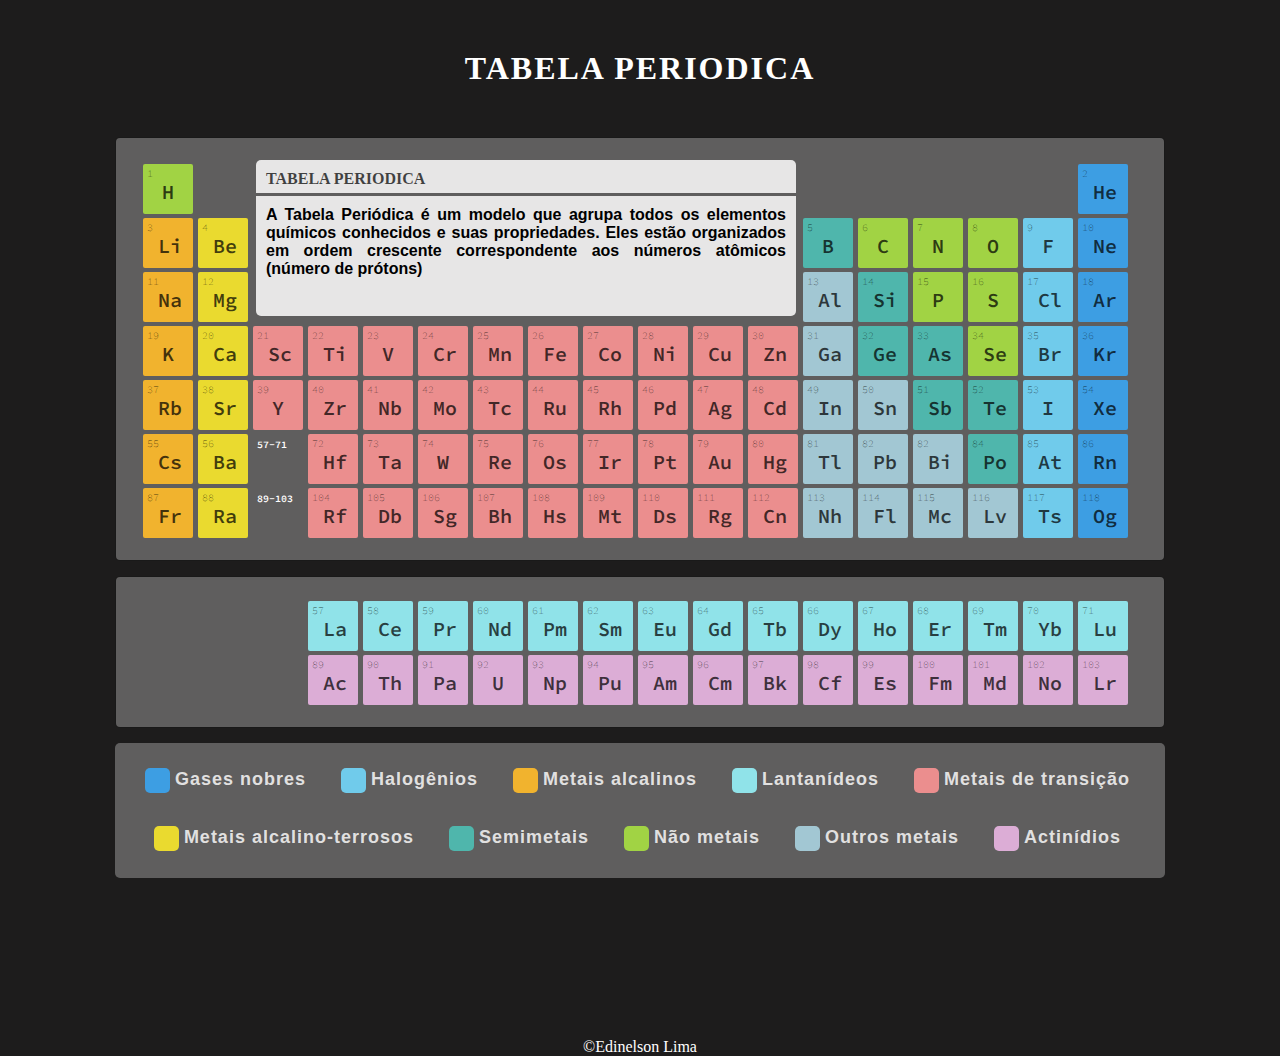
<file: tabela-periodica-master/index.html>
<!DOCTYPE html>
<html lang="pt-br">
<head>
    <meta charset="UTF-8">
    <meta http-equiv="X-UA-Compatible" content="IE=edge">
    <meta name="viewport" content="width=device-width, initial-scale=1.0">
    <title>Tabela Periodica</title>
    
    <link rel="stylesheet" href="css/style.css">
    <link rel="stylesheet" href="css/cores.css">
    <link rel="stylesheet" href="https://cdnjs.cloudflare.com/ajax/libs/animate.css/4.1.1/animate.min.css"/>
</head>
<body>
    <header>
        <h1> Tabela Periodica</h1>
    </header>
    <main>
        <table id="principal">
            <tr>
                <th id="txtTh">Tabela Periodica</th>
                <th id="txt">
                    <div id="icone" class="invisivel" >
                        <p id="indice"></p>
                    </div>
                    
                    <span id="informativo" class="invisivel" ></span>

                    <div id="inicial">
                    A Tabela Periódica é um modelo que agrupa todos os elementos químicos conhecidos e suas propriedades. Eles estão organizados em ordem crescente correspondente aos números atômicos (número de prótons)
                    </div>
                </th>    
            </tr>
            <tr> 
                <td id="h" class="nao-metal">H<p>1</p></td>
                <td class="oculto"></td>
                <td class="oculto"></td>
                <td class="oculto"></td> 
                <td class="oculto"></td>
                <td class="oculto"></td>
                <td class="oculto"></td> 
                <td class="oculto"></td>
                <td class="oculto"></td>
                <td class="oculto"></td> 
                <td class="oculto"></td>
                <td class="oculto"></td>
                <td class="oculto"></td>  
                <td class="oculto"></td>
                <td class="oculto"></td>
                <td class="oculto"></td> 
                <td class="oculto"></td> 
                <td id="he" class="gas-nobre"><p>2</p>He</td>
            </tr>
            <tr> 
                <td id="li" class="metal-alcalino"><p>3</p>Li</td>
                <td id="be" class="metal-alcalino-terroso"><p>4</p>Be</td>
                <td class="oculto"></td>
                <td class="oculto"></td>
                <td class="oculto"></td>
                <td class="oculto"></td>
                <td class="oculto"></td>
                <td class="oculto"></td>
                <td class="oculto"></td>
                <td class="oculto"></td>
                <td class="oculto"></td>
                <td class="oculto"></td>
                <td id="b" class="semimetais"><p>5</p>B</td>
                <td id="c" class="nao-metal" ><p>6</p>C</td>
                <td id="n" class="nao-metal" ><p>7</p>N</td>
                <td id="o" class="nao-metal" ><p>8</p>O</td>
                <td id="f" class="halogenio"><p>9</p>F</td>
                <td id="ne" class="gas-nobre" ><p>10</p>Ne</td>
            </tr>
            <tr> 
                <td id="na" class="metal-alcalino"><p>11</p>Na</td>
                <td id="mg" class="metal-alcalino-terroso"><p>12</p>Mg</td>
                <td class="oculto"></td>
                <td class="oculto"></td>
                <td class="oculto"></td>
                <td class="oculto"></td>
                <td class="oculto"></td>
                <td class="oculto"></td>
                <td class="oculto"></td>
                <td class="oculto"></td>
                <td class="oculto"></td>
                <td class="oculto"></td>
                <td id="al" class="outro-metal"><p>13</p>Al</td>
                <td id="si" class="semimetais"><p>14</p>Si</td>
                <td id="p" class="nao-metal"><p>15</p>P</td>
                <td id="s" class="nao-metal"><p>16</p>S</td>
                <td id="cl" class="halogenio"><p>17</p>Cl</td>
                <td id="ar" class="gas-nobre"><p>18</p>Ar</td>
            </tr>
            <tr> 
                <td id="k" class="metal-alcalino"><p>19</p>K</td>
                <td id="ca" class="metal-alcalino-terroso"><p>20</p>Ca</td>
                <td id="sc" class="metal-de-transicao"><p>21</p>Sc</td>
                <td id="ti" class="metal-de-transicao"><p>22</p>Ti</td>
                <td id="v" class="metal-de-transicao"><p>23</p>V</td>
                <td id="cr" class="metal-de-transicao"><p>24</p>Cr</td>
                <td id="mn" class="metal-de-transicao"><p>25</p>Mn</td>
                <td id="fe" class="metal-de-transicao"><p>26</p>Fe</td>
                <td id="co" class="metal-de-transicao"><p>27</p>Co</td>
                <td id="ni" class="metal-de-transicao"><p>28</p>Ni</td>
                <td id="cu" class="metal-de-transicao"><p>29</p>Cu</td>
                <td id="zn" class="metal-de-transicao"><p>30</p>Zn</td>
                <td id="ga" class="outro-metal"><p>31</p>Ga</td>
                <td id="ge" class="semimetais"><p>32</p>Ge</td>
                <td id="as" class="semimetais"><p>33</p>As</td>
                <td id="se" class="nao-metal"><p>34</p>Se</td>
                <td id="br" class="halogenio"><p>35</p>Br</td>
                <td id="kr" class="gas-nobre"><p>36</p>Kr</td>
            </tr>
            <tr> 
                <td id="rb" class="metal-alcalino"><p>37</p>Rb</td>
                <td id="sr" class="metal-alcalino-terroso"><p>38</p>Sr</td>
                <td id="y" class="metal-de-transicao"><p>39</p>Y</td>
                <td id="zr" class="metal-de-transicao"><p>40</p>Zr</td>
                <td id="nb" class="metal-de-transicao"><p>41</p>Nb</td>
                <td id="mo" class="metal-de-transicao"><p>42</p>Mo</td>
                <td id="tc" class="metal-de-transicao"><p>43</p>Tc</td>
                <td id="ru" class="metal-de-transicao"><p>44</p>Ru</td>
                <td id="rh" class="metal-de-transicao"><p>45</p>Rh</td>
                <td id="pd" class="metal-de-transicao"><p>46</p>Pd</td>
                <td id="ag" class="metal-de-transicao"><p>47</p>Ag</td>
                <td id="cd" class="metal-de-transicao"><p>48</p>Cd</td>
                <td id="In" class="outro-metal"><p>49</p>In</td>
                <td id="sn" class="outro-metal"><p>50</p>Sn</td>
                <td id="sb" class="semimetais"><p>51</p>Sb</td>
                <td id="te" class="semimetais"><p>52</p>Te</td>
                <td id="i" class="halogenio"><p>53</p>I</td>
                <td id="xe" class="gas-nobre"><p>54</p>Xe</td>
            </tr>
            <tr> 
                <td id="cs" class="metal-alcalino"><p>55</p>Cs</td>
                <td id="ba" class="metal-alcalino-terroso"><p>56</p>Ba</td>
                <td id="" class="outros">57-71</td>
                <td id="hf" class="metal-de-transicao"><p>72</p>Hf</td>
                <td id="ta" class="metal-de-transicao"><p>73</p>Ta</td>
                <td id="w" class="metal-de-transicao"><p>74</p>W</td>
                <td id="re" class="metal-de-transicao"><p>75</p>Re</td>
                <td id="os" class="metal-de-transicao"><p>76</p>Os</td>
                <td id="ir" class="metal-de-transicao"><p>77</p>Ir</td>
                <td id="pt" class="metal-de-transicao"><p>78</p>Pt</td>
                <td id="au" class="metal-de-transicao"><p>79</p>Au</td>
                <td id="hg" class="metal-de-transicao"><p>80</p>Hg</td>
                <td id="tl" class="outro-metal"><p>81</p>Tl</td>
                <td id="pb" class="outro-metal"><p>82</p>Pb</td>
                <td id="bi" class="outro-metal"><p>82</p>Bi</td>
                <td id="po" class="semimetais"><p>84</p>Po</td>
                <td id="at" class="halogenio"><p>85</p>At</td>
                <td id="rn" class="gas-nobre"><p>86</p>Rn</td>
            </tr>
            <tr> 
                <td id="fr" class="metal-alcalino"><p>87</p>Fr</td>
                <td id="ra" class="metal-alcalino-terroso"><p>88</p>Ra</td>
                <td id="" class="outros">89-103</td>
                <td id="rf" class="metal-de-transicao"><p>104</p>Rf</td>
                <td id="db" class="metal-de-transicao"><p>105</p>Db</td>
                <td id="sg" class="metal-de-transicao"><p>106</p>Sg</td>
                <td id="bh" class="metal-de-transicao"><p>107</p>Bh</td>
                <td id="hs" class="metal-de-transicao"><p>108</p>Hs</td>
                <td id="mt" class="metal-de-transicao"><p>109</p>Mt</td>
                <td id="ds" class="metal-de-transicao"><p>110</p>Ds</td>
                <td id="rg" class="metal-de-transicao"><p>111</p>Rg</td>
                <td id="cn" class="metal-de-transicao"><p>112</p>Cn</td>
                <td id="nh" class="outro-metal"><p>113</p>Nh</td>
                <td id="fl" class="outro-metal"><p>114</p>Fl</td>
                <td id="mc" class="outro-metal"><p>115</p>Mc</td>
                <td id="lv" class="outro-metal"><p>116</p>Lv</td>
                <td id="ts" class="halogenio"><p>117</p>Ts</td>
                <td id="og" class="gas-nobre"><p>118</p>Og</td>
            </tr>
        </table>
        <table id="principal">
            <tr>
                <td id="" class="oculto"></td>
                <td id="" class="oculto"></td>
                <td id="" class="oculto"></td> 
                <td id="la" class="lantanideos"><p>57</p>La</td>
                <td id="ce" class="lantanideos"><p>58</p>Ce</td>
                <td id="pr" class="lantanideos"><p>59</p>Pr</td>
                <td id="nd" class="lantanideos"><p>60</p>Nd</td>
                <td id="pm" class="lantanideos"><p>61</p>Pm</td>
                <td id="sm" class="lantanideos"><p>62</p>Sm</td>
                <td id="eu" class="lantanideos"><p>63</p>Eu</td>
                <td id="gd" class="lantanideos"><p>64</p>Gd</td>
                <td id="tb" class="lantanideos"><p>65</p>Tb</td>
                <td id="dy" class="lantanideos"><p>66</p>Dy</td>
                <td id="ho" class="lantanideos"><p>67</p>Ho</td>
                <td id="er" class="lantanideos"><p>68</p>Er</td>
                <td id="tm" class="lantanideos"><p>69</p>Tm</td>
                <td id="yb" class="lantanideos"><p>70</p>Yb</td>
                <td id="lu" class="lantanideos"><p>71</p>Lu</td>
            </tr>
            <tr> 
                <td id="" class="oculto"></td>
                <td id="" class="oculto"></td>
                <td id="" class="oculto"></td>
                <td id="ac" class="actinidios"><p>89</p>Ac</td>
                <td id="th" class="actinidios"><p>90</p>Th</td>
                <td id="pa" class="actinidios"><p>91</p>Pa</td>
                <td id="u" class="actinidios"><p>92</p>U</td>
                <td id="np" class="actinidios"><p>93</p>Np</td>
                <td id="pu" class="actinidios"><p>94</p>Pu</td>
                <td id="am" class="actinidios"><p>95</p>Am</td>
                <td id="cm" class="actinidios"><p>96</p>Cm</td>
                <td id="bk" class="actinidios"><p>97</p>Bk</td>
                <td id="cf" class="actinidios"><p>98</p>Cf</td>
                <td id="es" class="actinidios"><p>99</p>Es</td>
                <td id="fm" class="actinidios"><p>100</p>Fm</td>
                <td id="md" class="actinidios"><p>101</p>Md</td>
                <td id="no" class="actinidios"><p>102</p>No</td>
                <td id="lr" class="actinidios"><p>103</p>Lr</td>
            </tr>
        </table>
    </main>

    <section id="legenda">
        <div class="quadrado" id="gases-nobres">             </div> <label for="gases-nobres">Gases nobres</label>                                    
        <div class="quadrado" id="halogenios">               </div> <label for="halogenios">Halogênios</label>                                           
        <div class="quadrado" id="metais-alcalinos">         </div> <label for="metais-alcalinos">Metais alcalinos</label>                         
        <div class="quadrado" id="lantanideos">              </div> <label for="lantanideos">Lantanídeos</label>                                        
        <div class="quadrado" id="metais-de-transicao">      </div> <label for="metais-de-transicao">Metais de transição</label>                
        <div class="quadrado" id="metais-alcalino-terrosos"> </div> <label for="metais-alcalino-terrosos">Metais alcalino-terrosos</label>
        <div class="quadrado" id="semimetais">               </div> <label for="semimetais">Semimetais</label>                                          
        <div class="quadrado" id="nao-metais">               </div> <label for="nao-metais">Não metais</label>                                           
        <div class="quadrado" id="outros-metais">            </div> <label for="outros-metais">Outros metais</label>                                  
        <div class="quadrado" id="actinidios">               </div> <label for="actinidios">Actinídios</label>                                           
    </section>
    
    <footer>
        &copy;Edinelson Lima
        <script src="js/animacoes.js"></script>
        <script src="js/informacoes.js"></script>
    </footer>
    
</body>
</html>
</file>
<file: tabela-periodica-master/css/style.css>
@import url('https://fonts.googleapis.com/css2?family=Source+Code+Pro:wght@400;500;700&display=swap');

*{
    margin: 0;
    padding: 0;
    box-sizing: border-box;
}

body{
  
    background-color: rgb(29, 28, 28);
    color: white;
}

header>h1{
    margin: 50px;
    text-transform: uppercase;
    letter-spacing: 2px;
    font-weight: 600;
    text-align: center;
}

th#txtTh{
    position: absolute;
    background-color: #e7e6e6;
    text-align: left;
    text-transform: uppercase;
    padding: 10px;
    width: 540px;
    height: 33px;
    left: 140px;
    border: none;
    border-radius: 5px 5px 0px 0px;
}

#txt{ 
    display: flex;
    position: absolute;
    background-color: #e7e6e6;
    color: black;
    width: 540px;
    height: 120px;
    left: 140px;
    top: 58px;
    text-align: justify;
    font-family: Arial, Helvetica, sans-serif;
    font-family: 16px;
    padding: 10px;
    border-radius: 0px 0px 5px 5px;
    border: none;
}

div#icone{
    position: relative;
    background-color: blueviolet;
    width: 100px;
    height: 100px;
    border: none;
    border-radius: 5px;
    box-shadow: 5px 5px 15px #3131316c;
    text-align: center;
    padding: 10px;
    font-size: 65px;
    font-family: 'Source Code Pro', monospace;
    font-weight: 500;
}

p#indice{
    font-size: 18px;
}

span#informativo{
    width: 400px;
    margin-left:16px;
    font-size: 14px;
}

table#principal{
    position: relative;
    background-color: rgba(255, 255, 255, 0.295);
    color: rgba(0, 0, 0, 0.726);
    width: 1050px;
    margin: auto;
    margin-top: 15px;
    padding: 20px;
    border: 1px solid;
    border-radius: 5px;
}

p{
    position: absolute;
    font-size: 10px;
    font-weight: 100;
    left: 4px;
    top: 3px;
}

td{
    font-family: 'Source Code Pro', monospace;
    font-weight: 600;
    font-size: 20px;
    position: relative;
    display:inline-block;
    text-align: center;
    border: none;
    border-radius: 2px;
    padding: 15px;
    width: 50px;
    height: 50px;
    margin-left: 5px;
    margin-top: 2px;
}

td:hover{
    cursor: pointer;
    animation: tada;
    animation-duration: 2s;
}

section#legenda{
    display: flex;
    flex-wrap: wrap;
    justify-content: center;
    background-color: rgba(255, 255, 255, 0.295);
    width: 1050px;
    height: 135px;
    margin: auto;
    margin-top: 15px;
    padding: 10px;
    border-radius: 5px;
}

div.quadrado{
    width: 25px;
    height: 25px;
    margin: 15px;
    margin-right: 5px;
    padding: 5px;
    border: none;
    border-radius: 5px;
}

label{
    font-family: Arial, Helvetica, sans-serif;
    font-size: 18px;
    font-weight: 600;
    color: rgba(255, 255, 255, 0.822);
    padding-top: 16px;
    margin-right: 20px;
    letter-spacing: 1px;
}

footer{
    margin-top: 160px;
    width: 100%;
    text-align: center;
}

.outros{
    color: white;
    font-size: 10px;
    padding: 4px;
    text-align: left;
    border: none;
}

.oculto{
    visibility: hidden;
}

.invisivel{
    display: none;
}

.animacao{
    animation:tada;
    animation-duration: 2s;
}

.animacaoLegenda{
    animation:heartBeat;
    animation-duration: 3s;
}
</file>
<file: tabela-periodica-master/css/cores.css>
/*Cores da Legenda*/
div#nao-metais{
    background-color: #A1D344;
}

div#metais-alcalinos{
    background-color: #F1B32E;
}

div#metais-alcalino-terrosos{
    background-color: #EADA2F;
}

div#metais-de-transicao{
    background-color: #EB8E8E;
}

div#semimetais{
    background-color: #4FB6AC;
}

div#outros-metais{
    background-color: #A2C7D3;
}

div#halogenios{
    background-color: #70CBEB;
}

div#gases-nobres{
    background-color: #3D9EE3;
}

div#lantanideos{
    background-color: #90E3E9;
}

div#actinidios{
    background-color: #DCADD6;
}


/*Cores das classes dos elementos*/
.nao-metal{
    background-color: #A1D344;
}

.metal-alcalino{
    background-color: #F1B32E;
}

.metal-alcalino-terroso{
    background-color: #EADA2F;
}

.metal-de-transicao{
    background-color: #EB8E8E;
}

.semimetais{
    background-color: #4FB6AC;
}

.outro-metal{
    background-color: #A2C7D3;
}

.halogenio{
    background-color: #70CBEB;
}

.gas-nobre{
    background-color: #3D9EE3;
}

.lantanideos{
      background-color: #90E3E9;
}

.actinidios{
    background-color: #DCADD6;
}
</file>
